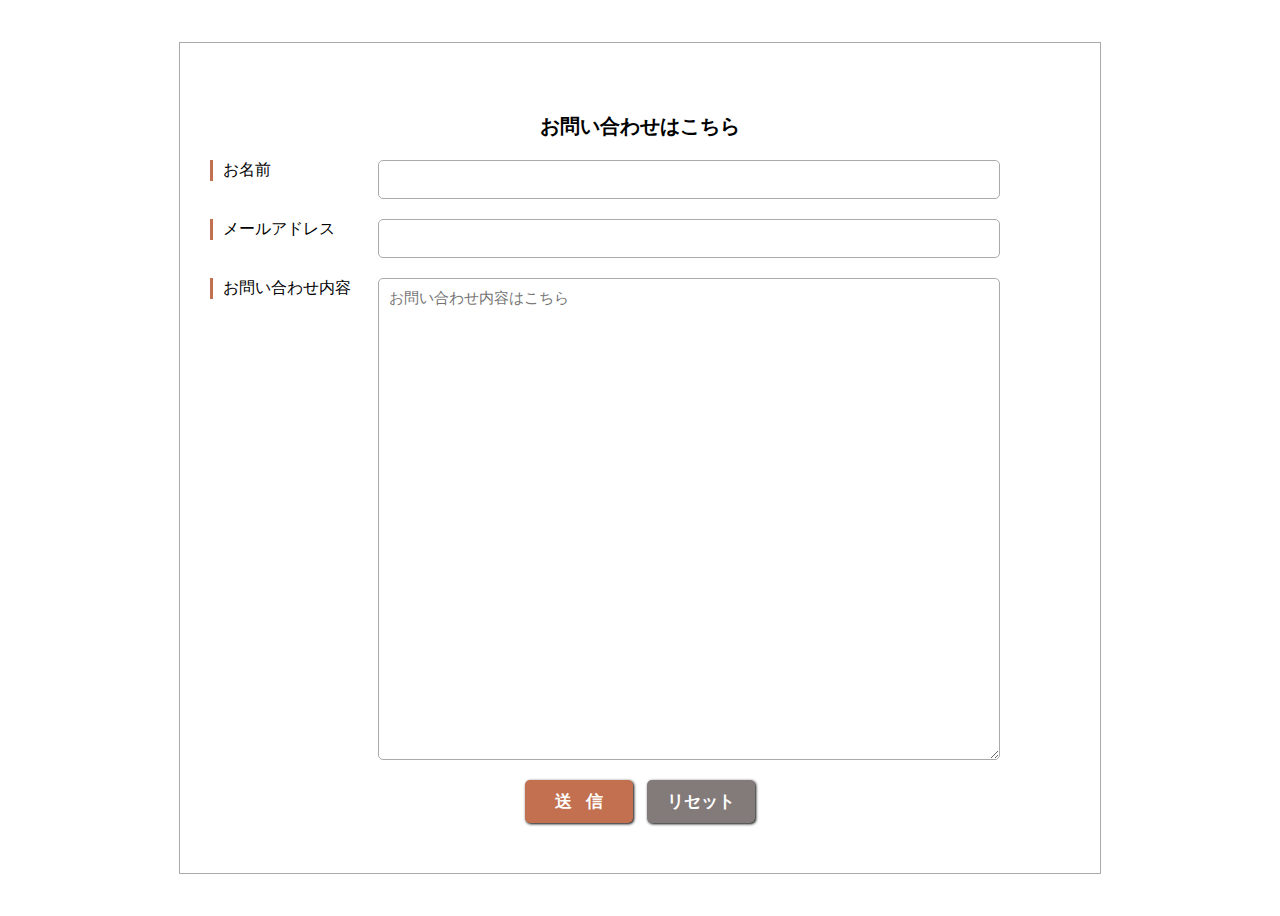
<file: youtube/toiawase.html>
<!DOCTYPE html>
<html lang="en">
<head>
    <meta charset="UTF-8">
    <meta name="viewport" content="width=device-width, initial-scale=1.0">
    <title>Document</title>
    <link rel="stylesheet" href="toiawase.css">
</head>
<body>
    

    <div class="contact-form">
        <p class="title">お問い合わせはこちら</p>

        <form action="https://api.staticforms.xyz/submit" method="post">
            <input type="hidden" name="accessKey" value="8ca4d0eb-fd39-404d-a900-fe2aa21f4f8a"> <!-- Required -->
            <div class="item">
                <label class="label">お名前</label>
                <input type="text" class="inputs" name="name" />
            </div>    

            <div class="item">
                <label class="label">メールアドレス</label>
                <input type="email" class="inputs" name="email" required />  
            </div>
                
            <!-- <div class="item">
                <p class="label">お問い合わせ種別</p>
                <div class="inputs">
                    <input type="radio" name="menu" id="s" value="s" /> <label for="s">ご質問</label>
                    <input type="radio" name="menu" id="a" value="a" /> <label for="a">お仕事のご依頼</label>
                    <input type="radio" name="menu" id="b" value="b" /> <label for="b">その他</label>
                </div>                   

            </div> -->

            <div class="item">
                <label class="label">お問い合わせ内容</label>
                <textarea class="inputs" name="message" placeholder="お問い合わせ内容はこちら"></textarea>

            </div>

            <div class="button-area">
                <input type="submit" value="  送   信  "/>
                <input type="reset" value="リセット">
            </div>
            
        
        
        
        </form>
    </div>

        
</body>
</html>
</file>
<file: youtube/toiawase.css>
@import url("https://fonts.googleapis.com/css2?family-M+plus+Rounded+1c:wght300;400;500;700&display=swap")

*{
    margin: 0;
    padding: 0;
    font-family: "M PLUS Rounded 1c", sans-serif;
    box-sizing: border-box;    
}

body{
    height: 100vh;
    display: flex;
    align-items: center;
    justify-content: center;
}

.contact-form{
    border: 1.5px solid  #aaa;
    padding: 50px 30px;
}

.title{
    text-align: center;
    font-size:20px;
    margin-bottom: 20px;
    font-weight: bold;
}

form{
    width: 860px;
    margin: 0 auto;
}

.item{
    overflow: hidden;
    margin-bottom: 20px;
}

.label{
    float: left;
    margin-right: 20px;
    width:135px;
    border-left: 3px solid  #c2704f;
    padding-left: 10px;
}

.inputs{
    float: left;
    width: 600px;
}

input[type="text"],
input[type="email"]{
    border:solid 1px   #aaa;
    padding: 10px;
    font-size: 15px;
    border-radius: 5px;

}

textarea{
    border: 1px solid   #aaa;
    border-radius: 5px;
    padding: 10px;
    height: 460px;
    width: 600px;
    font-size:15px;
}

.button-area{
    text-align: center;
}

input[type="submit"]{
    background-color:  #c2704f;
    border: none;
    padding: 10px 20px;
    color: white;
    font-size: 17px;
    font-weight: bold;
    border-radius: 5px;
    margin: 0 5px;
    box-shadow: 1px 1px 3px  black;
    cursor: pointer; 
}

input[type="reset"]{
    background-color:  #837a7a;
    border: none;
    padding: 10px 20px;
    color: white;
    font-size: 17px;
    font-weight: bold;
    border-radius: 5px;
    margin: 0 5px;
    box-shadow: 1px 1px 3px  black;
    cursor: pointer; 
}
</file>
